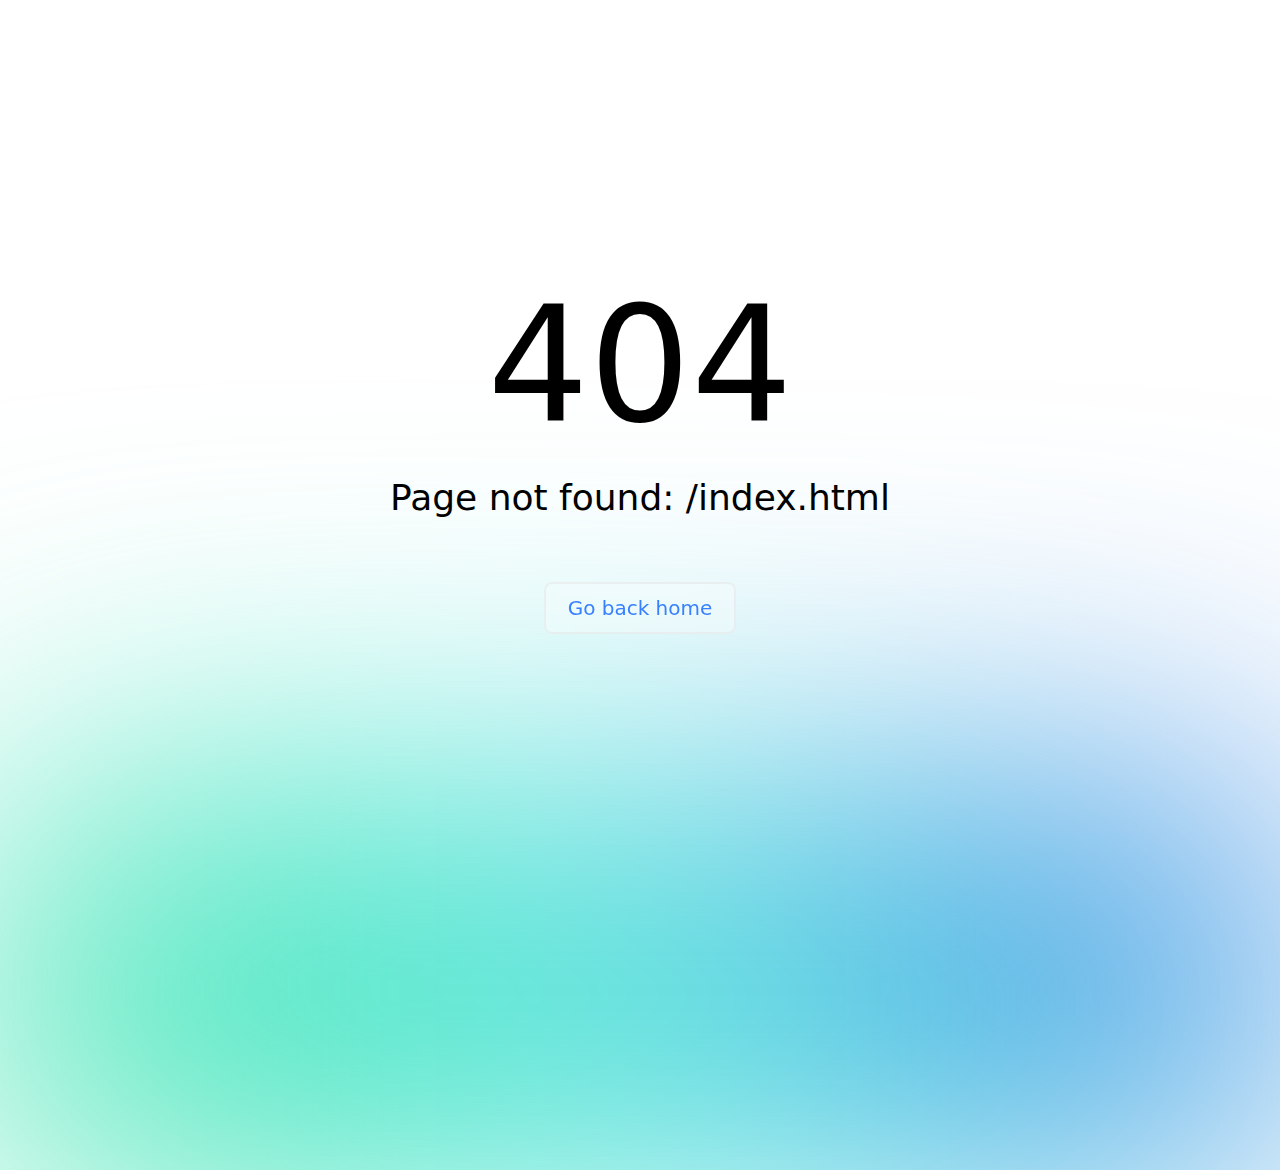
<file: index.html>
<!DOCTYPE html>
<html >
<head><link rel="modulepreload" as="script" crossorigin href="/_nuxt/entry.dd58779a.js"><link rel="preload" as="style" href="/_nuxt/entry.04bf436b.css"><link rel="prefetch" as="script" crossorigin href="/_nuxt/ios.transition.d104282d.js"><link rel="prefetch" as="script" crossorigin href="/_nuxt/md.transition.39bb86a4.js"><link rel="prefetch" as="script" crossorigin href="/_nuxt/swiper.bundle.11376ed7.js"><link rel="prefetch" as="script" crossorigin href="/_nuxt/index10.cba5b818.js"><link rel="prefetch" as="script" crossorigin href="/_nuxt/status-tap.206910ab.js"><link rel="prefetch" as="script" crossorigin href="/_nuxt/input-shims.fd61ebc6.js"><link rel="prefetch" as="script" crossorigin href="/_nuxt/swipe-back.78583655.js"><link rel="prefetch" as="script" crossorigin href="/_nuxt/error-component.57775e46.js"><link rel="stylesheet" href="/_nuxt/entry.04bf436b.css">
</head>
<body ><div id="__nuxt"></div><script>window.__NUXT__=(function(a){return {serverRendered:false,config:{public:{pwaManifest:{name:a,short_name:a,lang:"en",start_url:"\u002F?standalone=true",display:"standalone",background_color:"#ffffff",theme_color:"#000000",icons:[]}},app:{baseURL:"\u002F",buildAssetsDir:"\u002F_nuxt\u002F",cdnURL:""}},data:{},state:{}}}("cronometro"))</script><script type="module" src="/_nuxt/entry.dd58779a.js" crossorigin></script></body>
</html>
</file>
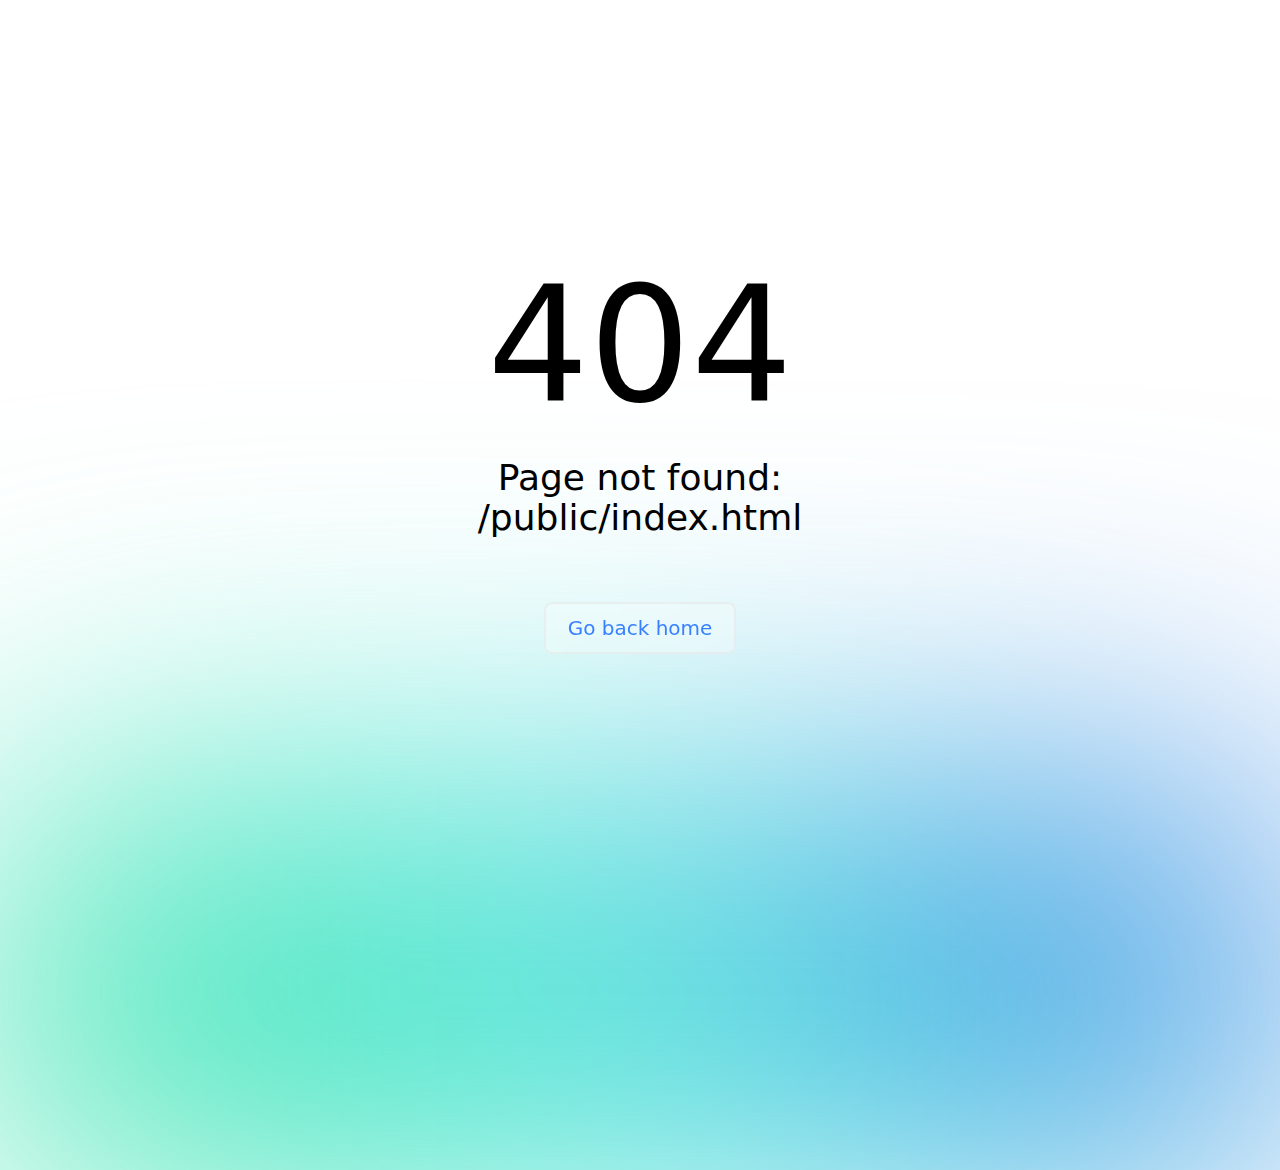
<file: public/index.html>
<!DOCTYPE html>
<html >
<head><link rel="modulepreload" as="script" crossorigin href="/_nuxt/entry.dd58779a.js"><link rel="preload" as="style" href="/_nuxt/entry.04bf436b.css"><link rel="prefetch" as="script" crossorigin href="/_nuxt/ios.transition.d104282d.js"><link rel="prefetch" as="script" crossorigin href="/_nuxt/md.transition.39bb86a4.js"><link rel="prefetch" as="script" crossorigin href="/_nuxt/swiper.bundle.11376ed7.js"><link rel="prefetch" as="script" crossorigin href="/_nuxt/index10.cba5b818.js"><link rel="prefetch" as="script" crossorigin href="/_nuxt/status-tap.206910ab.js"><link rel="prefetch" as="script" crossorigin href="/_nuxt/input-shims.fd61ebc6.js"><link rel="prefetch" as="script" crossorigin href="/_nuxt/swipe-back.78583655.js"><link rel="prefetch" as="script" crossorigin href="/_nuxt/error-component.57775e46.js"><link rel="stylesheet" href="/_nuxt/entry.04bf436b.css"><script>
if ('serviceWorker' in navigator) {
  window.addEventListener('load', () => navigator.serviceWorker.register('/sw.js'))
}
</script></head>
<body ><div id="__nuxt"></div><script>window.__NUXT__=(function(a){return {serverRendered:false,config:{public:{pwaManifest:{name:a,short_name:a,lang:"en",start_url:"\u002F?standalone=true",display:"standalone",background_color:"#ffffff",theme_color:"#000000",icons:[]}},app:{baseURL:"\u002F",buildAssetsDir:"\u002F_nuxt\u002F",cdnURL:""}},data:{},state:{}}}("cronometro"))</script><script type="module" src="/_nuxt/entry.dd58779a.js" crossorigin></script></body>
</html>
</file>
<file: _nuxt/entry.04bf436b.css>
html.ios{--ion-default-font:-apple-system,BlinkMacSystemFont,"Helvetica Neue","Roboto",sans-serif}html.md{--ion-default-font:"Roboto","Helvetica Neue",sans-serif}html{--ion-font-family:var(--ion-default-font)}body{background:var(--ion-background-color)}body.backdrop-no-scroll{overflow:hidden}html.ios ion-modal ion-footer ion-toolbar:first-of-type,html.ios ion-modal.modal-card ion-header ion-toolbar:first-of-type,html.ios ion-modal.modal-sheet ion-header ion-toolbar:first-of-type{padding-top:6px}html.ios ion-modal.modal-card ion-header ion-toolbar:last-of-type,html.ios ion-modal.modal-sheet ion-header ion-toolbar:last-of-type{padding-bottom:6px}html.ios ion-modal ion-toolbar{padding-left:calc(var(--ion-safe-area-left) + 8px);padding-right:calc(var(--ion-safe-area-right) + 8px)}@media screen and (min-width:768px){html.ios ion-modal.modal-card:first-of-type{--backdrop-opacity:.18}}ion-modal.modal-default:not(.overlay-hidden)~ion-modal.modal-default{--backdrop-opacity:0;--box-shadow:none}html.ios ion-modal.modal-card .ion-page{border-top-left-radius:var(--border-radius)}.ion-color-primary{--ion-color-base:var(--ion-color-primary,#3880ff)!important;--ion-color-base-rgb:var(--ion-color-primary-rgb,56,128,255)!important;--ion-color-contrast:var(--ion-color-primary-contrast,#fff)!important;--ion-color-contrast-rgb:var(--ion-color-primary-contrast-rgb,255,255,255)!important;--ion-color-shade:var(--ion-color-primary-shade,#3171e0)!important;--ion-color-tint:var(--ion-color-primary-tint,#4c8dff)!important}.ion-color-secondary{--ion-color-base:var(--ion-color-secondary,#3dc2ff)!important;--ion-color-base-rgb:var(--ion-color-secondary-rgb,61,194,255)!important;--ion-color-contrast:var(--ion-color-secondary-contrast,#fff)!important;--ion-color-contrast-rgb:var(--ion-color-secondary-contrast-rgb,255,255,255)!important;--ion-color-shade:var(--ion-color-secondary-shade,#36abe0)!important;--ion-color-tint:var(--ion-color-secondary-tint,#50c8ff)!important}.ion-color-tertiary{--ion-color-base:var(--ion-color-tertiary,#5260ff)!important;--ion-color-base-rgb:var(--ion-color-tertiary-rgb,82,96,255)!important;--ion-color-contrast:var(--ion-color-tertiary-contrast,#fff)!important;--ion-color-contrast-rgb:var(--ion-color-tertiary-contrast-rgb,255,255,255)!important;--ion-color-shade:var(--ion-color-tertiary-shade,#4854e0)!important;--ion-color-tint:var(--ion-color-tertiary-tint,#6370ff)!important}.ion-color-success{--ion-color-base:var(--ion-color-success,#2dd36f)!important;--ion-color-base-rgb:var(--ion-color-success-rgb,45,211,111)!important;--ion-color-contrast:var(--ion-color-success-contrast,#fff)!important;--ion-color-contrast-rgb:var(--ion-color-success-contrast-rgb,255,255,255)!important;--ion-color-shade:var(--ion-color-success-shade,#28ba62)!important;--ion-color-tint:var(--ion-color-success-tint,#42d77d)!important}.ion-color-warning{--ion-color-base:var(--ion-color-warning,#ffc409)!important;--ion-color-base-rgb:var(--ion-color-warning-rgb,255,196,9)!important;--ion-color-contrast:var(--ion-color-warning-contrast,#000)!important;--ion-color-contrast-rgb:var(--ion-color-warning-contrast-rgb,0,0,0)!important;--ion-color-shade:var(--ion-color-warning-shade,#e0ac08)!important;--ion-color-tint:var(--ion-color-warning-tint,#ffca22)!important}.ion-color-danger{--ion-color-base:var(--ion-color-danger,#eb445a)!important;--ion-color-base-rgb:var(--ion-color-danger-rgb,235,68,90)!important;--ion-color-contrast:var(--ion-color-danger-contrast,#fff)!important;--ion-color-contrast-rgb:var(--ion-color-danger-contrast-rgb,255,255,255)!important;--ion-color-shade:var(--ion-color-danger-shade,#cf3c4f)!important;--ion-color-tint:var(--ion-color-danger-tint,#ed576b)!important}.ion-color-light{--ion-color-base:var(--ion-color-light,#f4f5f8)!important;--ion-color-base-rgb:var(--ion-color-light-rgb,244,245,248)!important;--ion-color-contrast:var(--ion-color-light-contrast,#000)!important;--ion-color-contrast-rgb:var(--ion-color-light-contrast-rgb,0,0,0)!important;--ion-color-shade:var(--ion-color-light-shade,#d7d8da)!important;--ion-color-tint:var(--ion-color-light-tint,#f5f6f9)!important}.ion-color-medium{--ion-color-base:var(--ion-color-medium,#92949c)!important;--ion-color-base-rgb:var(--ion-color-medium-rgb,146,148,156)!important;--ion-color-contrast:var(--ion-color-medium-contrast,#fff)!important;--ion-color-contrast-rgb:var(--ion-color-medium-contrast-rgb,255,255,255)!important;--ion-color-shade:var(--ion-color-medium-shade,#808289)!important;--ion-color-tint:var(--ion-color-medium-tint,#9d9fa6)!important}.ion-color-dark{--ion-color-base:var(--ion-color-dark,#222428)!important;--ion-color-base-rgb:var(--ion-color-dark-rgb,34,36,40)!important;--ion-color-contrast:var(--ion-color-dark-contrast,#fff)!important;--ion-color-contrast-rgb:var(--ion-color-dark-contrast-rgb,255,255,255)!important;--ion-color-shade:var(--ion-color-dark-shade,#1e2023)!important;--ion-color-tint:var(--ion-color-dark-tint,#383a3e)!important}.ion-page{bottom:0;contain:layout size style;display:flex;flex-direction:column;justify-content:space-between;left:0;overflow:hidden;position:absolute;right:0;top:0;z-index:0}ion-modal .ion-page:not(ion-nav .ion-page){contain:layout style;height:100%;position:relative}.split-pane-visible>.ion-page.split-pane-main{position:relative}.ion-page-hidden,[hidden],ion-action-sheet-controller,ion-alert-controller,ion-loading-controller,ion-menu-controller,ion-modal-controller,ion-nav-controller,ion-picker-controller,ion-popover-controller,ion-route,ion-route-redirect,ion-router,ion-select-option,ion-toast-controller{display:none!important}.ion-page-invisible{opacity:0}.can-go-back>ion-header ion-back-button{display:block}html.plt-ios.plt-hybrid,html.plt-ios.plt-pwa{--ion-statusbar-padding:20px}@supports (padding-top:20px){html{--ion-safe-area-top:var(--ion-statusbar-padding)}}@supports (padding-top:constant(safe-area-inset-top)){html{--ion-safe-area-top:constant(safe-area-inset-top);--ion-safe-area-bottom:constant(safe-area-inset-bottom);--ion-safe-area-left:constant(safe-area-inset-left);--ion-safe-area-right:constant(safe-area-inset-right)}}@supports (padding-top:env(safe-area-inset-top)){html{--ion-safe-area-top:env(safe-area-inset-top);--ion-safe-area-bottom:env(safe-area-inset-bottom);--ion-safe-area-left:env(safe-area-inset-left);--ion-safe-area-right:env(safe-area-inset-right)}}ion-card-header.ion-color .ion-inherit-color,ion-card.ion-color .ion-inherit-color{color:inherit}.menu-content{transform:translateZ(0)}.menu-content-open{cursor:pointer;pointer-events:none;touch-action:manipulation}.ios .menu-content-reveal{box-shadow:-8px 0 42px #00000014}[dir=rtl].ios .menu-content-reveal{box-shadow:8px 0 42px #00000014}.md .menu-content-push,.md .menu-content-reveal{box-shadow:4px 0 16px #0000002e}ion-accordion-group.accordion-group-expand-inset>ion-accordion:first-of-type{border-top-left-radius:8px;border-top-right-radius:8px}ion-accordion-group.accordion-group-expand-inset>ion-accordion:last-of-type{border-bottom-left-radius:8px;border-bottom-right-radius:8px}ion-accordion-group>ion-accordion:last-of-type ion-item[slot=header]{--border-width:0px}ion-accordion.accordion-animated>[slot=header] .ion-accordion-toggle-icon{transition:transform .3s cubic-bezier(.25,.8,.5,1)}@media (prefers-reduced-motion:reduce){ion-accordion .ion-accordion-toggle-icon{transition:none!important}}ion-accordion.accordion-expanded>[slot=header] .ion-accordion-toggle-icon,ion-accordion.accordion-expanding>[slot=header] .ion-accordion-toggle-icon{transform:rotate(180deg)}ion-accordion-group.accordion-group-expand-inset.md>ion-accordion.accordion-previous ion-item[slot=header]{--border-width:0px;--inner-border-width:0px}ion-accordion-group.accordion-group-expand-inset.md>ion-accordion.accordion-expanded:first-of-type,ion-accordion-group.accordion-group-expand-inset.md>ion-accordion.accordion-expanding:first-of-type{margin-top:0}ion-input input::-webkit-date-and-time-value{text-align:start}.ion-datetime-button-overlay{--width:fit-content;--height:fit-content}.ion-datetime-button-overlay ion-datetime.datetime-grid{min-height:320px;width:320px}audio,canvas,progress,video{vertical-align:baseline}audio:not([controls]){display:none;height:0}b,strong{font-weight:700}img{border:0;max-width:100%}svg:not(:root){overflow:hidden}figure{margin:1em 40px}hr{border-width:0;box-sizing:content-box;height:1px}pre{overflow:auto}code,kbd,pre,samp{font-family:monospace,monospace;font-size:1em}input,label,select,textarea{font-family:inherit;line-height:normal}textarea{color:inherit;font:inherit;height:auto;overflow:auto}textarea::-moz-placeholder{padding-left:2px}textarea::placeholder{padding-left:2px}form,input,optgroup,select{color:inherit;font:inherit;margin:0}html input[type=button],input[type=reset],input[type=submit]{-webkit-appearance:button;cursor:pointer}.ion-tappable,[tappable],[tappable] div,[tappable] ion-icon,[tappable] ion-label,[tappable] span,a,a div,a ion-icon,a ion-label,a span,button,button div,button ion-icon,button ion-label,button span,input,textarea{touch-action:manipulation}a ion-label,button ion-label{pointer-events:none}button{-webkit-appearance:button;border:0;border-radius:0;font-family:inherit;font-style:inherit;font-variant:inherit;line-height:1;text-transform:none}[tappable],button{cursor:pointer}a[disabled],button[disabled],html input[disabled]{cursor:default}button::-moz-focus-inner,input::-moz-focus-inner{border:0;padding:0}input[type=checkbox],input[type=radio]{box-sizing:border-box;padding:0}input[type=number]::-webkit-inner-spin-button,input[type=number]::-webkit-outer-spin-button{height:auto}input[type=search]::-webkit-search-cancel-button,input[type=search]::-webkit-search-decoration{-webkit-appearance:none}table{border-collapse:collapse;border-spacing:0}td,th{padding:0}*{-webkit-tap-highlight-color:rgba(0,0,0,0);-webkit-tap-highlight-color:transparent;-webkit-touch-callout:none;box-sizing:border-box}html{-webkit-text-size-adjust:100%;-moz-text-size-adjust:100%;text-size-adjust:100%;height:100%;width:100%}html:not(.hydrated) body{display:none}html.ion-ce body{display:block}html.plt-pwa{height:100vh}body{-moz-osx-font-smoothing:grayscale;-webkit-font-smoothing:antialiased;-webkit-user-drag:none;-ms-content-zooming:none;word-wrap:break-word;-webkit-text-size-adjust:none;-moz-text-size-adjust:none;text-size-adjust:none;height:100%;margin:0;max-height:100%;max-width:100%;overflow:hidden;overscroll-behavior-y:none;padding:0;position:fixed;text-rendering:optimizeLegibility;touch-action:manipulation;transform:translateZ(0);width:100%}html{font-family:var(--ion-font-family)}a{background-color:transparent;color:var(--ion-color-primary,#3880ff)}h1,h2,h3,h4,h5,h6{font-weight:500;line-height:1.2;margin-bottom:10px;margin-top:16px}h1{font-size:26px;margin-top:20px}h2{font-size:24px;margin-top:18px}h3{font-size:22px}h4{font-size:20px}h5{font-size:18px}h6{font-size:16px}small,sub,sup{font-size:75%}sub,sup{line-height:0;position:relative;vertical-align:baseline}sup{top:-.5em}sub{bottom:-.25em}.ion-no-padding{--padding-start:0;--padding-end:0;--padding-top:0;--padding-bottom:0;padding:0}.ion-padding{--padding-start:var(--ion-padding,16px);--padding-end:var(--ion-padding,16px);--padding-top:var(--ion-padding,16px);--padding-bottom:var(--ion-padding,16px);padding:var(--ion-padding,16px)}@supports ((-webkit-margin-start:0) or (margin-inline-start:0)) or (-webkit-margin-start:0){.ion-padding{-webkit-padding-start:var(--ion-padding,16px);-webkit-padding-end:var(--ion-padding,16px);padding-left:unset;padding-right:unset;padding-inline-end:var(--ion-padding,16px);padding-inline-start:var(--ion-padding,16px)}}.ion-padding-top{--padding-top:var(--ion-padding,16px);padding-top:var(--ion-padding,16px)}.ion-padding-start{--padding-start:var(--ion-padding,16px);padding-left:var(--ion-padding,16px)}@supports ((-webkit-margin-start:0) or (margin-inline-start:0)) or (-webkit-margin-start:0){.ion-padding-start{-webkit-padding-start:var(--ion-padding,16px);padding-left:unset;padding-inline-start:var(--ion-padding,16px)}}.ion-padding-end{--padding-end:var(--ion-padding,16px);padding-right:var(--ion-padding,16px)}@supports ((-webkit-margin-start:0) or (margin-inline-start:0)) or (-webkit-margin-start:0){.ion-padding-end{-webkit-padding-end:var(--ion-padding,16px);padding-right:unset;padding-inline-end:var(--ion-padding,16px)}}.ion-padding-bottom{--padding-bottom:var(--ion-padding,16px);padding-bottom:var(--ion-padding,16px)}.ion-padding-vertical{--padding-top:var(--ion-padding,16px);--padding-bottom:var(--ion-padding,16px);padding-bottom:var(--ion-padding,16px);padding-top:var(--ion-padding,16px)}.ion-padding-horizontal{--padding-start:var(--ion-padding,16px);--padding-end:var(--ion-padding,16px);padding-left:var(--ion-padding,16px);padding-right:var(--ion-padding,16px)}@supports ((-webkit-margin-start:0) or (margin-inline-start:0)) or (-webkit-margin-start:0){.ion-padding-horizontal{-webkit-padding-start:var(--ion-padding,16px);-webkit-padding-end:var(--ion-padding,16px);padding-left:unset;padding-right:unset;padding-inline-end:var(--ion-padding,16px);padding-inline-start:var(--ion-padding,16px)}}.ion-no-margin{--margin-start:0;--margin-end:0;--margin-top:0;--margin-bottom:0;margin:0}.ion-margin{--margin-start:var(--ion-margin,16px);--margin-end:var(--ion-margin,16px);--margin-top:var(--ion-margin,16px);--margin-bottom:var(--ion-margin,16px);margin:var(--ion-margin,16px)}@supports ((-webkit-margin-start:0) or (margin-inline-start:0)) or (-webkit-margin-start:0){.ion-margin{-webkit-margin-start:var(--ion-margin,16px);-webkit-margin-end:var(--ion-margin,16px);margin-left:unset;margin-right:unset;margin-inline-end:var(--ion-margin,16px);margin-inline-start:var(--ion-margin,16px)}}.ion-margin-top{--margin-top:var(--ion-margin,16px);margin-top:var(--ion-margin,16px)}.ion-margin-start{--margin-start:var(--ion-margin,16px);margin-left:var(--ion-margin,16px)}@supports ((-webkit-margin-start:0) or (margin-inline-start:0)) or (-webkit-margin-start:0){.ion-margin-start{-webkit-margin-start:var(--ion-margin,16px);margin-left:unset;margin-inline-start:var(--ion-margin,16px)}}.ion-margin-end{--margin-end:var(--ion-margin,16px);margin-right:var(--ion-margin,16px)}@supports ((-webkit-margin-start:0) or (margin-inline-start:0)) or (-webkit-margin-start:0){.ion-margin-end{-webkit-margin-end:var(--ion-margin,16px);margin-right:unset;margin-inline-end:var(--ion-margin,16px)}}.ion-margin-bottom{--margin-bottom:var(--ion-margin,16px);margin-bottom:var(--ion-margin,16px)}.ion-margin-vertical{--margin-top:var(--ion-margin,16px);--margin-bottom:var(--ion-margin,16px);margin-bottom:var(--ion-margin,16px);margin-top:var(--ion-margin,16px)}.ion-margin-horizontal{--margin-start:var(--ion-margin,16px);--margin-end:var(--ion-margin,16px);margin-left:var(--ion-margin,16px);margin-right:var(--ion-margin,16px)}@supports ((-webkit-margin-start:0) or (margin-inline-start:0)) or (-webkit-margin-start:0){.ion-margin-horizontal{-webkit-margin-start:var(--ion-margin,16px);-webkit-margin-end:var(--ion-margin,16px);margin-left:unset;margin-right:unset;margin-inline-end:var(--ion-margin,16px);margin-inline-start:var(--ion-margin,16px)}}.ion-float-left{float:left!important}.ion-float-right{float:right!important}.ion-float-start{float:left!important}:host-context([dir=rtl]) .ion-float-start,[dir=rtl] .ion-float-start{float:right!important}.ion-float-end{float:right!important}:host-context([dir=rtl]) .ion-float-end,[dir=rtl] .ion-float-end{float:left!important}@media (min-width:576px){.ion-float-sm-left{float:left!important}.ion-float-sm-right{float:right!important}.ion-float-sm-start{float:left!important}:host-context([dir=rtl]) .ion-float-sm-start,[dir=rtl] .ion-float-sm-start{float:right!important}.ion-float-sm-end{float:right!important}:host-context([dir=rtl]) .ion-float-sm-end,[dir=rtl] .ion-float-sm-end{float:left!important}}@media (min-width:768px){.ion-float-md-left{float:left!important}.ion-float-md-right{float:right!important}.ion-float-md-start{float:left!important}:host-context([dir=rtl]) .ion-float-md-start,[dir=rtl] .ion-float-md-start{float:right!important}.ion-float-md-end{float:right!important}:host-context([dir=rtl]) .ion-float-md-end,[dir=rtl] .ion-float-md-end{float:left!important}}@media (min-width:992px){.ion-float-lg-left{float:left!important}.ion-float-lg-right{float:right!important}.ion-float-lg-start{float:left!important}:host-context([dir=rtl]) .ion-float-lg-start,[dir=rtl] .ion-float-lg-start{float:right!important}.ion-float-lg-end{float:right!important}:host-context([dir=rtl]) .ion-float-lg-end,[dir=rtl] .ion-float-lg-end{float:left!important}}@media (min-width:1200px){.ion-float-xl-left{float:left!important}.ion-float-xl-right{float:right!important}.ion-float-xl-start{float:left!important}:host-context([dir=rtl]) .ion-float-xl-start,[dir=rtl] .ion-float-xl-start{float:right!important}.ion-float-xl-end{float:right!important}:host-context([dir=rtl]) .ion-float-xl-end,[dir=rtl] .ion-float-xl-end{float:left!important}}.ion-text-center{text-align:center!important}.ion-text-justify{text-align:justify!important}.ion-text-start{text-align:start!important}.ion-text-end{text-align:end!important}.ion-text-left{text-align:left!important}.ion-text-right{text-align:right!important}.ion-text-nowrap{white-space:nowrap!important}.ion-text-wrap{white-space:normal!important}@media (min-width:576px){.ion-text-sm-center{text-align:center!important}.ion-text-sm-justify{text-align:justify!important}.ion-text-sm-start{text-align:start!important}.ion-text-sm-end{text-align:end!important}.ion-text-sm-left{text-align:left!important}.ion-text-sm-right{text-align:right!important}.ion-text-sm-nowrap{white-space:nowrap!important}.ion-text-sm-wrap{white-space:normal!important}}@media (min-width:768px){.ion-text-md-center{text-align:center!important}.ion-text-md-justify{text-align:justify!important}.ion-text-md-start{text-align:start!important}.ion-text-md-end{text-align:end!important}.ion-text-md-left{text-align:left!important}.ion-text-md-right{text-align:right!important}.ion-text-md-nowrap{white-space:nowrap!important}.ion-text-md-wrap{white-space:normal!important}}@media (min-width:992px){.ion-text-lg-center{text-align:center!important}.ion-text-lg-justify{text-align:justify!important}.ion-text-lg-start{text-align:start!important}.ion-text-lg-end{text-align:end!important}.ion-text-lg-left{text-align:left!important}.ion-text-lg-right{text-align:right!important}.ion-text-lg-nowrap{white-space:nowrap!important}.ion-text-lg-wrap{white-space:normal!important}}@media (min-width:1200px){.ion-text-xl-center{text-align:center!important}.ion-text-xl-justify{text-align:justify!important}.ion-text-xl-start{text-align:start!important}.ion-text-xl-end{text-align:end!important}.ion-text-xl-left{text-align:left!important}.ion-text-xl-right{text-align:right!important}.ion-text-xl-nowrap{white-space:nowrap!important}.ion-text-xl-wrap{white-space:normal!important}}.ion-text-uppercase{text-transform:uppercase!important}.ion-text-lowercase{text-transform:lowercase!important}.ion-text-capitalize{text-transform:capitalize!important}@media (min-width:576px){.ion-text-sm-uppercase{text-transform:uppercase!important}.ion-text-sm-lowercase{text-transform:lowercase!important}.ion-text-sm-capitalize{text-transform:capitalize!important}}@media (min-width:768px){.ion-text-md-uppercase{text-transform:uppercase!important}.ion-text-md-lowercase{text-transform:lowercase!important}.ion-text-md-capitalize{text-transform:capitalize!important}}@media (min-width:992px){.ion-text-lg-uppercase{text-transform:uppercase!important}.ion-text-lg-lowercase{text-transform:lowercase!important}.ion-text-lg-capitalize{text-transform:capitalize!important}}@media (min-width:1200px){.ion-text-xl-uppercase{text-transform:uppercase!important}.ion-text-xl-lowercase{text-transform:lowercase!important}.ion-text-xl-capitalize{text-transform:capitalize!important}}.ion-align-self-start{align-self:flex-start!important}.ion-align-self-end{align-self:flex-end!important}.ion-align-self-center{align-self:center!important}.ion-align-self-stretch{align-self:stretch!important}.ion-align-self-baseline{align-self:baseline!important}.ion-align-self-auto{align-self:auto!important}.ion-wrap{flex-wrap:wrap!important}.ion-nowrap{flex-wrap:nowrap!important}.ion-wrap-reverse{flex-wrap:wrap-reverse!important}.ion-justify-content-start{justify-content:flex-start!important}.ion-justify-content-center{justify-content:center!important}.ion-justify-content-end{justify-content:flex-end!important}.ion-justify-content-around{justify-content:space-around!important}.ion-justify-content-between{justify-content:space-between!important}.ion-justify-content-evenly{justify-content:space-evenly!important}.ion-align-items-start{align-items:flex-start!important}.ion-align-items-center{align-items:center!important}.ion-align-items-end{align-items:flex-end!important}.ion-align-items-stretch{align-items:stretch!important}.ion-align-items-baseline{align-items:baseline!important}.ion-hide,.ion-hide-down,.ion-hide-up{display:none!important}@media (min-width:576px){.ion-hide-sm-up{display:none!important}}@media (max-width:575.98px){.ion-hide-sm-down{display:none!important}}@media (min-width:768px){.ion-hide-md-up{display:none!important}}@media (max-width:767.98px){.ion-hide-md-down{display:none!important}}@media (min-width:992px){.ion-hide-lg-up{display:none!important}}@media (max-width:991.98px){.ion-hide-lg-down{display:none!important}}@media (min-width:1200px){.ion-hide-xl-up{display:none!important}}@media (max-width:1199.98px){.ion-hide-xl-down{display:none!important}}
</file>
